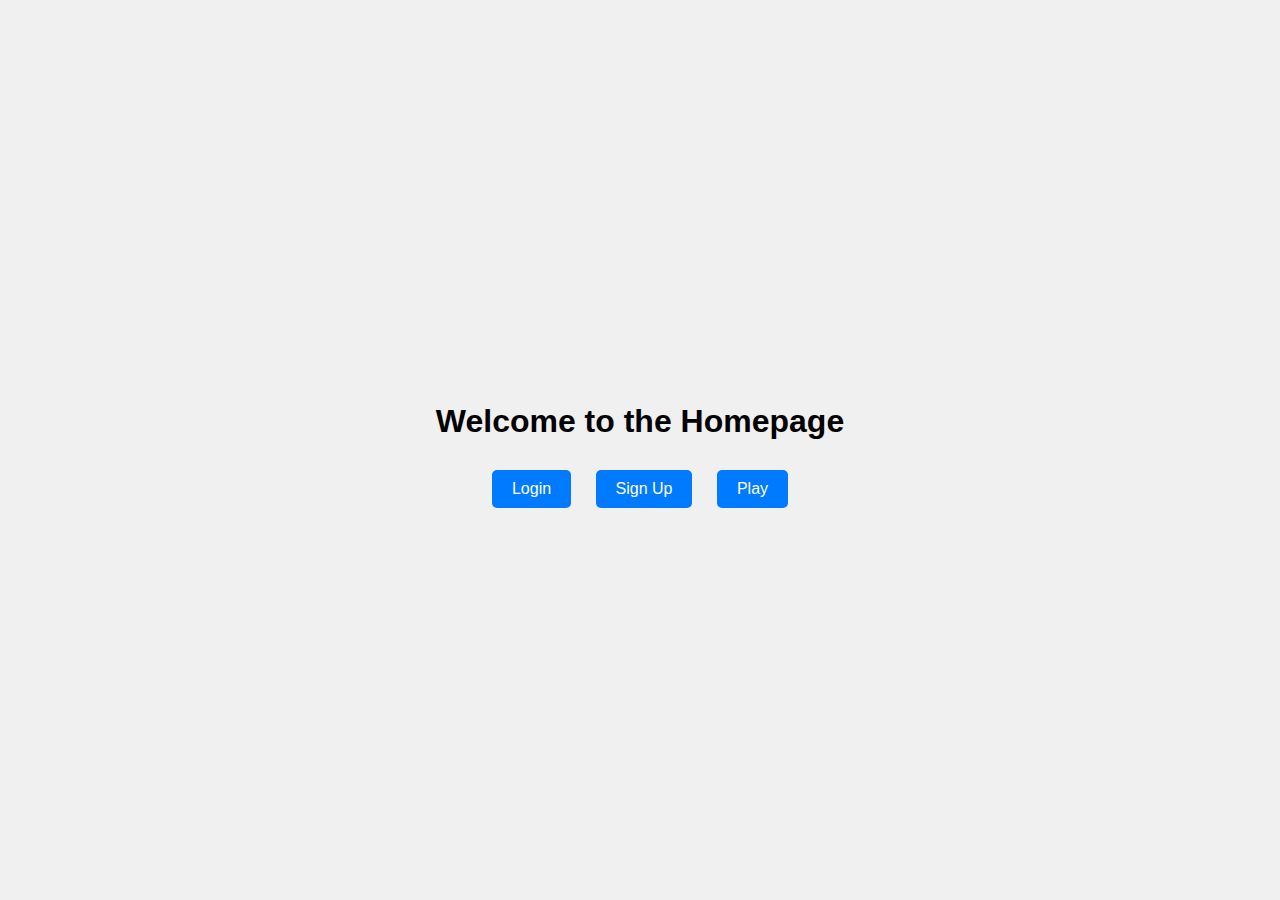
<file: index.html>
<!DOCTYPE html>
<html lang="en">
<head>
    <meta charset="UTF-8">
    <meta name="viewport" content="width=device-width, initial-scale=1.0">
    <title>Homepage</title>
    <style>
        body {
            display: flex;
            justify-content: center;
            align-items: center;
            height: 100vh;
            margin: 0;
            font-family: Arial, sans-serif;
            background-color: #f0f0f0;
        }
        .container {
            text-align: center;
        }
        .container h1 {
            margin-bottom: 20px;
        }
        .container button {
            padding: 10px 20px;
            margin: 10px;
            font-size: 16px;
            cursor: pointer;
            border: none;
            border-radius: 5px;
            background-color: #007BFF;
            color: white;
        }
        .container button:hover {
            background-color: #0056b3;
        }
    </style>
</head>
<body>
    <div class="container">
        <h1>Welcome to the Homepage</h1>
        <button onclick="window.location.href='https://mellodeveloper2.github.io/gametest/login.html'">Login</button>
        <button onclick="window.location.href='https://mellodeveloper2.github.io/gametest/signup.html'">Sign Up</button>
        <button onclick="window.location.href='https://mellodeveloper2.github.io/gametest/play.html'">Play</button>
    </div>
</body>
</html>
</file>
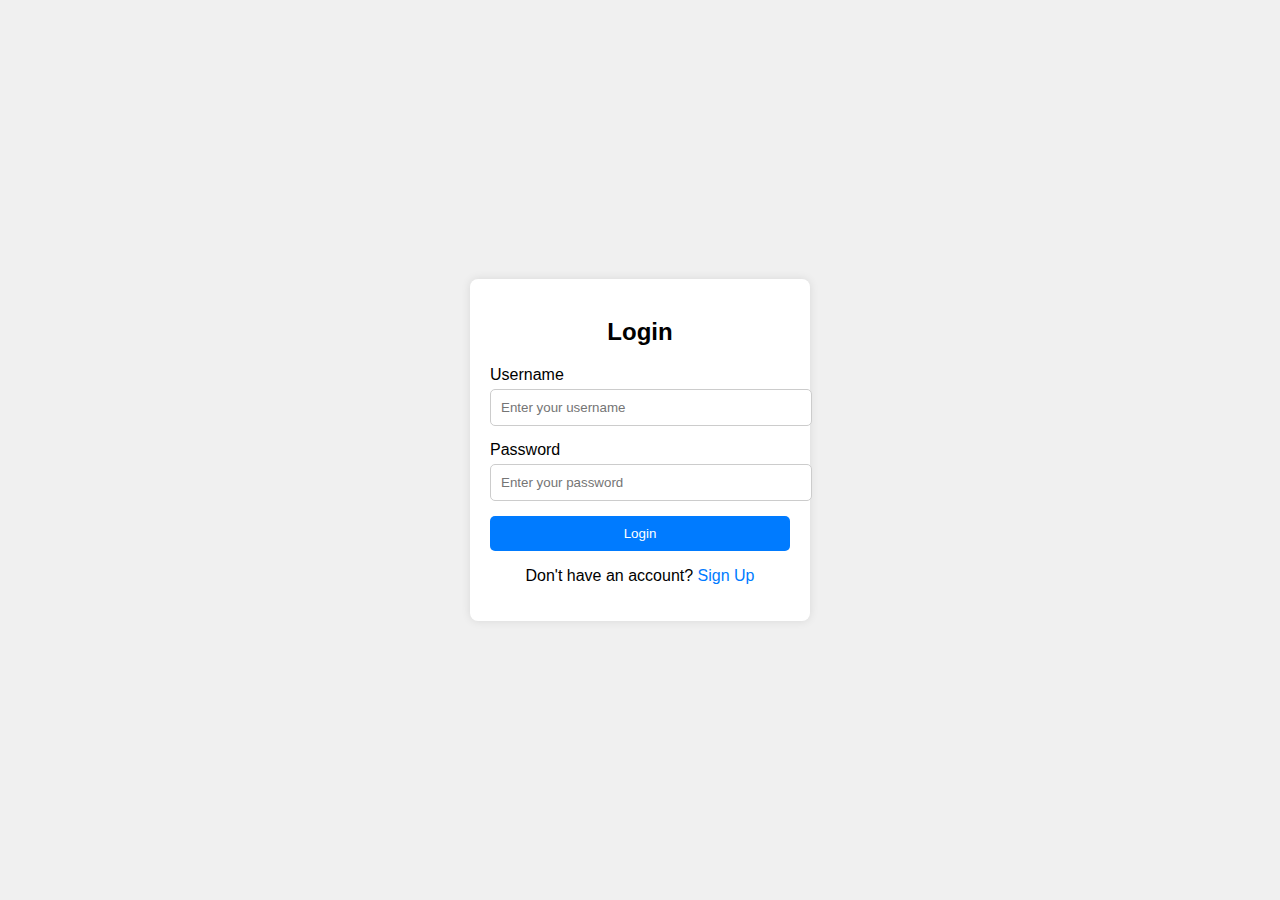
<file: login.html>
<!DOCTYPE html>
<html lang="en">
<head>
    <meta charset="UTF-8">
    <meta name="viewport" content="width=device-width, initial-scale=1.0">
    <title>Login</title>
    <style>
        body {
            display: flex;
            justify-content: center;
            align-items: center;
            height: 100vh;
            margin: 0;
            font-family: Arial, sans-serif;
            background-color: #f0f0f0;
        }
        .login-container {
            background-color: white;
            padding: 20px;
            border-radius: 8px;
            box-shadow: 0 0 10px rgba(0, 0, 0, 0.1);
            width: 300px;
        }
        .login-container h2 {
            text-align: center;
            margin-bottom: 20px;
        }
        .login-container label {
            display: block;
            margin-bottom: 5px;
        }
        .login-container input[type="text"],
        .login-container input[type="password"] {
            width: 100%;
            padding: 10px;
            margin-bottom: 15px;
            border: 1px solid #ccc;
            border-radius: 5px;
        }
        .login-container button {
            width: 100%;
            padding: 10px;
            background-color: #007BFF;
            color: white;
            border: none;
            border-radius: 5px;
            cursor: pointer;
        }
        .login-container button:hover {
            background-color: #0056b3;
        }
        .login-container .signup-link {
            text-align: center;
            margin-top: 15px;
        }
        .login-container .signup-link a {
            color: #007BFF;
            text-decoration: none;
        }
    </style>
</head>
<body>
    <div class="login-container">
        <h2>Login</h2>
        <form action="/path-to-your-server" method="POST">
            <label for="username">Username</label>
            <input type="text" id="username" name="username" placeholder="Enter your username" required>
            
            <label for="password">Password</label>
            <input type="password" id="password" name="password" placeholder="Enter your password" required>
            
            <button type="submit">Login</button>
        </form>
        <div class="signup-link">
            <p>Don't have an account? <a href="https://mellodeveloper2.github.io/gametest/signup.html">Sign Up</a></p>
        </div>
    </div>
</body>
</html>
</file>
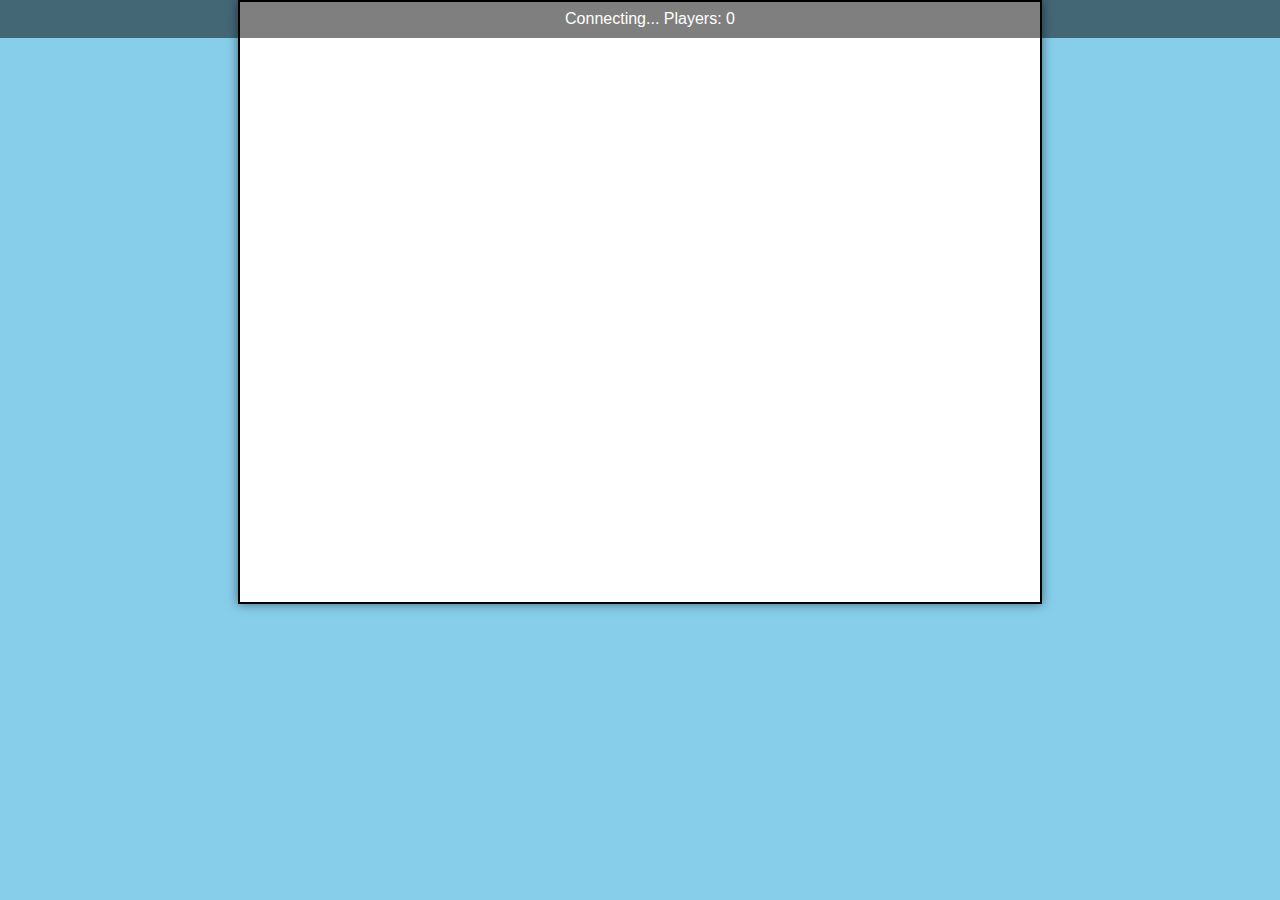
<file: play.html>
<!DOCTYPE html>
<html lang="en">
<head>
    <meta charset="UTF-8">
    <meta name="viewport" content="width=device-width, initial-scale=1.0">
    <title>Play Game</title>
    <link rel="stylesheet" href="styles.css">
</head>
<body>
    <div class="status-bar">
        <span id="status">Connecting...</span>
        <span id="playerCount">Players: 0</span>
    </div>
    <canvas id="gameCanvas" width="800" height="600"></canvas>
    
    <!-- Include Socket.io client library -->
    <script src="server.js"></script>
    <script src="game.js"></script>
</body>
</html>
</file>
<file: styles.css>
/* Basic reset and layout adjustments */
body {
    margin: 0;
    padding: 0;
    overflow: hidden;
    font-family: Arial, sans-serif;
    background-color: #87CEEB; /* Light sky blue background */
}

/* Status bar styles */
.status-bar {
    position: absolute;
    top: 0;
    left: 0;
    width: 100%;
    background: rgba(0, 0, 0, 0.5);
    color: #fff;
    padding: 10px;
    text-align: center;
    font-size: 16px;
    z-index: 10; /* Ensures the status bar is on top of other elements */
}

/* Game canvas styles */
#gameCanvas {
    display: block;
    margin: 0 auto;
    background: #fff; /* White background for the canvas */
    border: 2px solid #000; /* Black border around the canvas */
    box-shadow: 0 0 10px rgba(0, 0, 0, 0.5); /* Optional shadow for better appearance */
}

/* Optional: Add a loading screen or placeholder */
#loadingScreen {
    position: absolute;
    top: 0;
    left: 0;
    width: 100%;
    height: 100%;
    background: rgba(0, 0, 0, 0.7);
    color: #fff;
    display: flex;
    align-items: center;
    justify-content: center;
    font-size: 24px;
    z-index: 100; /* Ensures the loa
</file>
